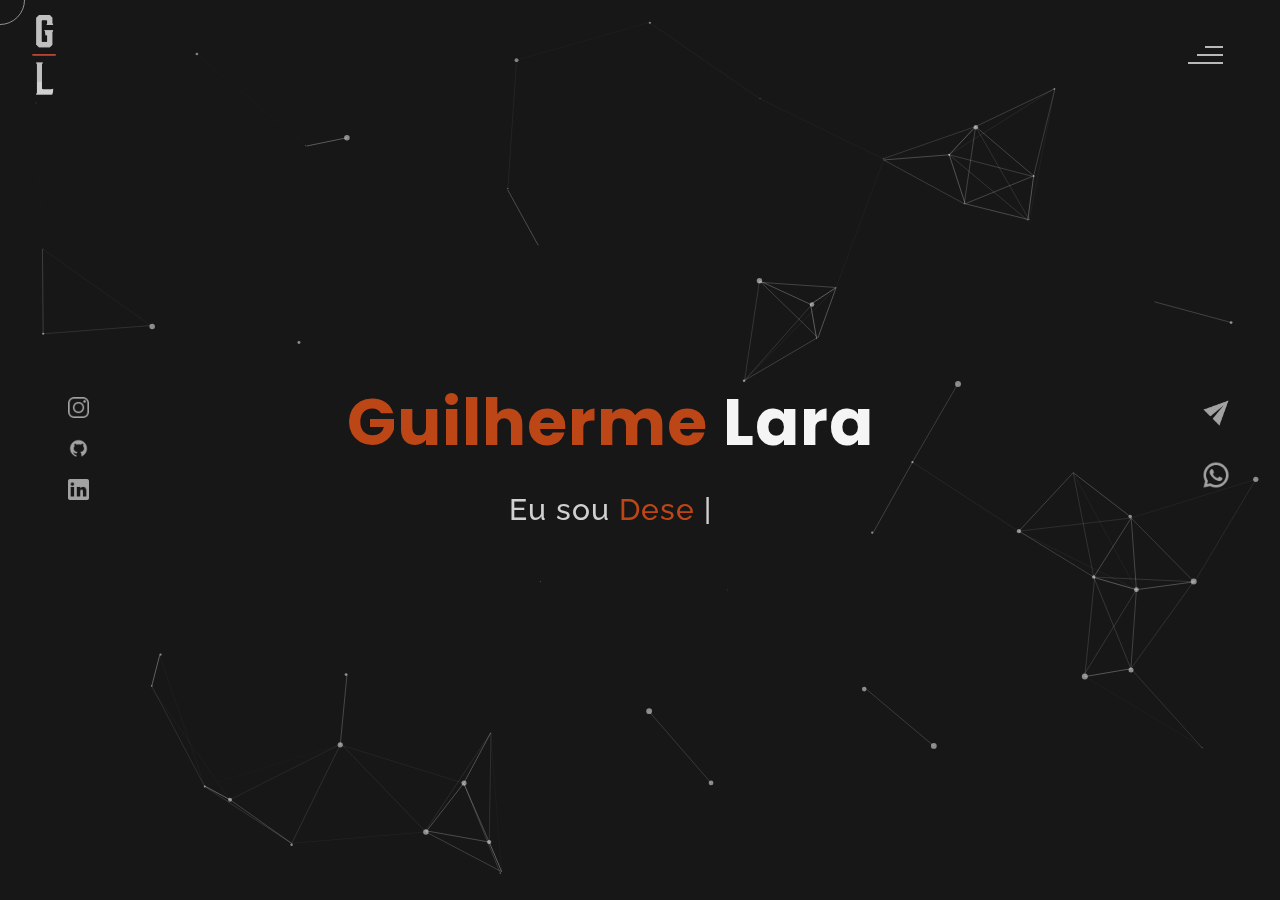
<file: index.html>
<!DOCTYPE html>
<html lang="en">
   <head>
      <meta charset="UTF-8">
      <meta name="viewport" content="width=device-width, initial-scale=1.0">
      <meta name="description" content="Willy Wonkas - Personal Portfolio Website Template" />
      <meta name="keywords" content="blog, business card, creative, creative portfolio, cv theme, online resume, personal, portfolio, professional cv, responsive portfolio, resume, resume theme, vcard" />
      <meta name="author" content="willy wonka" />
      <title>Guilherme Lara Portfolio</title>
      <!--favicon-img--> 
      <link rel="icon" type="image/png" href="images/favicon.png">
      <!--favicon-img-->
      <!--main css file should not be removed -->
      <link rel="stylesheet" href="css/index.css">
      <!--main css file-->
      <script src="https://cdnjs.cloudflare.com/ajax/libs/gsap/3.2.6/gsap.min.js"></script>
      <!-- Global site tag (gtag.js) - Google Analytics -->
      <script async src="https://www.googletagmanager.com/gtag/js?id=UA-224289001-1"></script>
      <script>
         window.dataLayer = window.dataLayer || [];
         function gtag(){dataLayer.push(arguments);}
         gtag('js', new Date());
         
         gtag('config', 'UA-224289001-1');
      </script>
      <!-- Google Tag Manager -->
      <script>(function(w,d,s,l,i){w[l]=w[l]||[];w[l].push({'gtm.start':
         new Date().getTime(),event:'gtm.js'});var f=d.getElementsByTagName(s)[0],
         j=d.createElement(s),dl=l!='dataLayer'?'&l='+l:'';j.async=true;j.src=
         'https://www.googletagmanager.com/gtm.js?id='+i+dl;f.parentNode.insertBefore(j,f);
         })(window,document,'script','dataLayer','GTM-WKQSX4Z');
      </script>
      <!-- End Google Tag Manager -->
   </head>
   <body>
      <!-- Google Tag Manager (noscript) -->
      <noscript><iframe src="https://www.googletagmanager.com/ns.html?id=GTM-WKQSX4Z"
         height="0" width="0" style="display:none;visibility:hidden"></iframe></noscript>
      <!-- End Google Tag Manager (noscript) -->
      <!--contains all the div-->
      <div id="all">
      <!--mouse  follower-->
      <div class="cursor"></div>
      <!--mouse  follower-->
      <!--loader-->
      <div id="loader">
         <span class="color">Guilherme</span>Lara 
      </div>
      <!--loader-end-->
      <!--link-screen-->
      <div id="breaker">
      </div>
      <div id="breaker-two">
      </div>
      <!--link-screen-->
      <!--Main-Section-->
      <!--Navigator-fullscreen-->
      <div id="navigation-content">
         <div class="logo">
            <a href="index.html">
            <img src="images/logo.png" alt="logo">
            </a>
         </div>
         <div class="navigation-close">
            <span class="close-first"></span>
            <span class="close-second"></span>
         </div>
         <div class="navigation-links">
            <a href="#" data-text="INICIO" id="home-link" >INICIO</a>
            <a href="#" data-text="SOBRE" id="about-link" >SOBRE</a>
            <a href="#" data-text="PORTFOLIO" id="portfolio-link" >PORTFOLIO</a>
            <a href="#" data-text="CONTATO" id="contact-link" >CONTATO</a>
         </div>
      </div>
      <!--Navigator-Fullscreen END-->
      <!--Home Page-->
      <!--Menubar-->
      <div id="navigation-bar">
         <a href="index.html">
         <img src="images/logo.png" alt="logo">
         </a>
         <div class="menubar">
            <span class="first-span"></span>
            <span class="second-span"></span>
            <span class="third-span"></span>
         </div>
      </div>
      <!--Menubar End-->
      <!--Header-->
      <div id="header">
         <div id="particles"></div>
         <!--Social Media Links-->
         <div class="social-media-links">
            <a href="https://www.instagram.com/guilaradev/?hl=pt-br" target="_blank"><img src="images/instagram logo.png" class="social-media" alt="instagram-logo"></a><!--Your instagram homepage link inser in place of "#"-->
            <a href="https://github.com/guilaradev" target="_blank"><img src="images/github.png" class="social-media" alt="facebook-logo"></a>
            <a href="https://www.linkedin.com/in/guilaradev/" target="_blank"><img src="images/linkedin logo.png" class="social-media" alt="linkedin-logo"></a>
         </div>
         <!--Social Media Links end-->
         <div class="header-content">
            <div class="header-content-box">
               <div class="firstline"><span class="color">Guilherme </span>Lara</div>
               <div class="secondline">
                  Eu sou
                  <span class="txt-rotate color" data-period="1200"data-rotate='[ " Desenvolvedor Back-End."]'></span>
                  <span class="slash">|</span>
               </div>
               <div class="contact">
                  <a class="email_btn_click" href="mailto:guilherme.lara.sec@outlook.com"><img src="images/mail.png" alt="email-pic" class="contactpic"></a><!--Your email Id write in place of "#"-->
                  <a class="wpp_btn_click" href="https://api.whatsapp.com/send?phone=5514991038230"><img src="images/wpp.png" alt="phone-pic" class="contactpic"></a><!--Your telephone number Id write in place of "#"-->
               </div>
            </div>
         </div>
         <!--header image-->
         <div class="header-image">
         </div>
         <!--header image end-->
      </div>
      <!--Header End-->
      <!--HomePage End-->
      <!--Main-Section End-->
      <!--about-->
      <div id="about">
         <!--about content-->
         <div id="about-content">
            <div class="about-header">
               Sobre <span class="color">Mim.</span>
            </div>
            <div class="about-main">
               <div class="about-first-paragraph wow">
                  <!--about description-->
                  <span class="about-first-line">
                  Eu sou 
                  <span class="color">Desenvolvedor Back-End.</span>
                  </span>
                  <br>
                  <span class="about-second-line">Olá, meu nome é Guilherme Lara, sou desenvolvedor de sistemas e iniciei minha vida na área da programação como <span style=" color: #bd4616;">Front-End</span>, apoś alguns anos de experiência resolvi migrar para a área de <span style=" color: #bd4616;">Back-End</span>.
                  <span class="about-second-line">Hoje estou construindo conhecimentos na área utilizando linguanges como <span style=" color: #bd4616;">PHP, Java, Python, Bancos de Dados como MySQL, MongoDB, Postrgres</span> e a criação de API's com <span style=" color: #bd4616;">Java e JavaScript</span>.
                  <span>Sou cursor de Ciência da Computação na Unip Bauru.</span></span>
                  <div class="cv">
                     <a href="https://drive.google.com/file/d/1n62kqxNRCO-8AHPfD8oABkjn8W38mMl1/view?usp=sharing" target="_blank"><button>Visualizar <span class="colors">CV</span></button></a>
                  </div>
               </div>
            </div>
         </div>
         <!--services start-->
         <div id="services">
            <!--services header-->
            <div class="services-heading wow">
               <span class="color">Meus</span> Serviços.
            </div>
            <!--services header end-->
            <!--services content-->
            <div class="services-content">
               <div class="service-one service wow">
                  <div class="service-img">
                     <img src="images/bd.png" alt="service-one">
                  </div>
                  <div class="service-description">
                     <h2>Banco de Dados</h2>
                     <p>Gerenciamento do Banco de Dados. Utilizando MySQL, MongoDB, SQL Server ou Postgres.</p>
                  </div>
               </div>
               <div class="service-two service wow">
                  <div class="service-img">
                     <img src="images/coding.png" alt="service-two">
                  </div>
                  <div class="service-description">
                     <h2>Desenvolvimento</h2>
                     <p>Desenvolvimento de sistemas utilizando Java, PHP ou Python juntamente com Banco de Dados.</p>
                  </div>
               </div>
               <div class="service-three service wow">
                  <div class="service-img">
                     <img src="images/manutencao.png" alt="service-three">
                  </div>
                  <div class="service-description">
                     <h2>Manutenção de Sites</h2>
                     <p>Consultorias para sites e suas funcionalidades para melhores aplicações de manutenções e ajustes de erros.</p>
                  </div>
               </div>
               <div class="service-three service wow">
                  <div class="service-img">
                     <img src="images/endpoint.png" alt="service-three">
                  </div>
                  <div class="service-description">
                     <h2>Business Partner</h2>
                     <p>Gestor de Negócios em sistemas de BPM para melhor gestão empresarial, tendo como foco a valorização do tempo por processos.</p>
                  </div>
               </div>
               <div class="service-three service wow">
                  <div class="service-img">
                     <img src="images/bulb.png" alt="service-three">
                  </div>
                  <div class="service-description">
                     <h2>Desenvolvimento de API</h2>
                     <p>Desenvolver API's para troca de dados entre sistemas diferentes. Usando o método de HTTP, juntamente com a conveção de nomeclatura correta e tratamento de errros. </p>
                  </div>
               </div>
            </div>
         </div>
         <!--services content end-->
         <!--services end-->
         <div id="skills">
            <div class="skills-header">
               Minhas <span class="color"> Habilidades.</span>
            </div>
            <div class="skills-content " style="text-align: center;">
               <div class="skill-html skill">
                  <div class="skill-text">
                     <div class="html">
                        PHP
                     </div>
                  </div>
                  <div class="html-prog wow prog">
                     <div class="html-progress wow"></div>
                  </div>
               </div>
               <div class="skill-html skill">
                  <div class="skill-text">
                     <div class="html">
                        Javascript
                     </div>
                  </div>
                  <div class="html-prog wow prog">
                     <div class="js-progress wow"></div>
                  </div>
               </div>
               <div class="skill-html skill">
                  <div class="skill-text">
                     <div class="html">
                        Node.Js
                     </div>
                  </div>
                  <div class="html-prog wow prog">
                     <div class="adobe-progress wow"></div>
                  </div>
               </div>
               <div class="skill-html skill">
                  <div class="skill-text">
                     <div class="html">
                        Java
                     </div>
                  </div>
                  <div class="html-prog wow prog">
                     <div class="php-progress wow"></div>
                  </div>
               </div>
               <div class="skill-html skill">
                  <div class="skill-text">
                     <div class="html">
                        Python
                     </div>
                  </div>
                  <div class="html-prog wow prog">
                     <div class="jquery-progress wow"></div>
                  </div>
               </div>
               <div class="skill-html skill">
                  <div class="skill-text">
                     <div class="html">
                        Banco de Dados
                     </div>
                  </div>
                  <div class="html-prog wow prog">
                     <div class="seo-progress wow"></div>
                  </div>
               </div>
            </div>
         </div>
         <!--copyright-section You Can Remove After Downloading-->
         <div class="footer">
            <div class="footer-text">
               <img src="./images/copyright.png" alt="copyright-img" class="images" height="14px">Guilherme Lara
            </div>
         </div>
         <!--copyright-section-->
      </div>
      <!--about end-->
      <!--portfolio-->
      <div id="portfolio">
         <div class="portfolio-header">
            <span class="color"> Meu </span> Portfólio.
            <div id="portfolio-content">
               <div class="portfolio portfolio-first">
                  <div class="portfolio-image">
                     <img class="img-fluid" src="images/sistemaDjango.png" alt="portfolio-first">
                  </div>
                  <div class="portfolio-text">
                     <h2>Sistema simples de galeria de fotos</h2>
                     <p>Sistema criado em Python com Django integrando AWS usando Bucket S3.</p>
                     <div class="button"><a href="https://github.com/guilaradev/aws-s3-jurid" target="_blank"><button><span class="index"> Ver Projeto<i class="gg-arrow-right"></i></span></button></a></div>
                  </div>
               </div>
               <div class="portfolio portfolio-fourth">
                  <div class=" portfolio-image">
                     <img class="img-fluid" src="images/sistema_sgs.png" alt="portfolio-fourth">
                  </div>
                  <div class="portfolio-text">
                     <h2>Sistema Gerencial Simples</h2>
                     <p>Criado em PHP e MySql utilizando o framework AdminLTE é um sistema simples de gerenciamento (ainda em desenvolvimento).</p>
                     <div class="button"><a href="https://github.com/guilaradev/SGS" target="_blank"><button><span class="index"> Ver Projeto<i class="gg-arrow-right"></i></span></button></a></div>
                  </div>
               </div>
            </div>
            <!--copyright-section You Can Remove After Downloading-->
           
            <!--copyright-section-->
         </div>
         <div class="footer">
            <div class="footer-text">
               <img src="./images/copyright.png" alt="copyright-img" class="images" height="14px"> Guilherme Lara
            </div>
         </div>
        </div>
         <!--portfolio end-->
         <!--contact-->
         <div id="contact">
            <div class="contact-header">
               Contato <span class="color"></span>
               <div class="contact-header-caption"> <span class="color"> Me envie uma</span> mensagem.</div>
            </div>
            <div class="contact-content">
               <!--Contact form-->
               <div class="contact-form">
                  <div class="form-header">
                     Entre em contato pelo Email
                  </div>
                  <form action="https://formsubmit.co/guilherme.lara.dev@outlook.com" method="POST">
                     <div class="input-line">
                        <input  id="name" name="name" type="text" placeholder="Seu nome" class="input-name form-control">
                        <input id="email" name="email" type="email" placeholder="Seu email"  class="input-name form-control">
                     </div>
                     <input type="text" name="subject" id="subject" placeholder="Assunto" class="input-subject form-control">
                     <textarea id ="body" name="message" class="input-textarea" placeholder="Entre com sua mensagem aqui..." rows="5"></textarea>
                     <button type="submit" id ="submit" value="send">Enviar</button>
                     <input type="hidden" name="_next" value="https://guilaradev.github.io/guilhermerdev.io/obrigado.html">
                  </form>
               </div>
               <!--Contact form-->
               <!--Contact information-->
               <div class="contact-info">
                  <div class="contact-info-header">
                     Informações de Contato
                  </div>
                  <div class="contact-info-content">
                     <div class="contect-info-content-line">
                        <img src="./images/icon-name.png" class="icon" alt="name-icon">
                        <div class="contact-info-icon-text">
                           <h6>Nome</h6>
                           <p>Guilherme de Almeida Lara</p>
                        </div>
                     </div>
                     <div class="contect-info-content-line">
                        <img src="./images/icon-location.png" class="icon" alt="location-icon">
                        <div class="contact-info-icon-text">
                           <h6>Localização</h6>
                           <p>Bauru, SP</p>
                        </div>
                     </div>
                     <div class="contect-info-content-line">
                        <img src="./images/icon-phone.png" class="icon" alt="phone-icon">
                        <div class="contact-info-icon-text">
                           <h6>Telefone</h6>
                           <p>+55 (14) 99103-8230</p>
                        </div>
                     </div>
                     <div class="contect-info-content-line">
                        <img src="./images/icon-email.png" class="icon" alt="email-icon">
                        <div class="contact-info-icon-text">
                           <h6>Email</h6>
                           <p>guilherme.lara.dev@outlook.com</p>
                        </div>
                     </div>
                  </div>
                  <!--Contact information end-->
               </div>
            </div>
            <!--copyright-section You Can Remove After Downloading-->
            <div class="footer">
               <div class="footer-text">
                  <img src="./images/copyright.png" alt="copyright-img" class="images" height="14px"> Guilherme Lara
               </div>
            </div>
            <!--copyright-section-->
         </div>
         <!--contact end-->
      </div>
      <!--all the divisions-->
      <script src="js/jquery.min.js"></script>
      <script src="js/particles.js"></script>
      <script src="js/particles.min.js"></script>
      <script src="js/index.js"></script>
      <!--particles script-->
      <script>
         particlesJS("particles", {"particles":{"number":{"value":40,"density":{"enable":true,"value_area":800}},"color":{"value":"#ffffff"},"shape":{"type":"circle","stroke":{"width":0,"color":"#000000"},"polygon":{"nb_sides":5},"image":{"src":"img/github.svg","width":100,"height":100}},"opacity":{"value":0.5,"random":false,"anim":{"enable":false,"speed":1,"opacity_min":0.1,"sync":false}},"size":{"value":3,"random":true,"anim":{"enable":false,"speed":40,"size_min":0.1,"sync":false}},"line_linked":{"enable":true,"distance":150,"color":"#ffffff","opacity":0.4,"width":1},"move":{"enable":true,"speed":6,"direction":"none","random":false,"straight":false,"out_mode":"out","bounce":false,"attract":{"enable":false,"rotateX":600,"rotateY":1200}}},"interactivity":{"detect_on":"canvas","events":{"onhover":{"enable":true,"mode":"repulse"},"onclick":{"enable":true,"mode":"push"},"resize":true},"modes":{"grab":{"distance":400,"line_linked":{"opacity":1}},"bubble":{"distance":400,"size":40,"duration":2,"opacity":8,"speed":3},"repulse":{"distance":200,"duration":0.4},"push":{"particles_nb":4},"remove":{"particles_nb":2}}},"retina_detect":true});
           
      </script>
   </body>
</html>
</file>
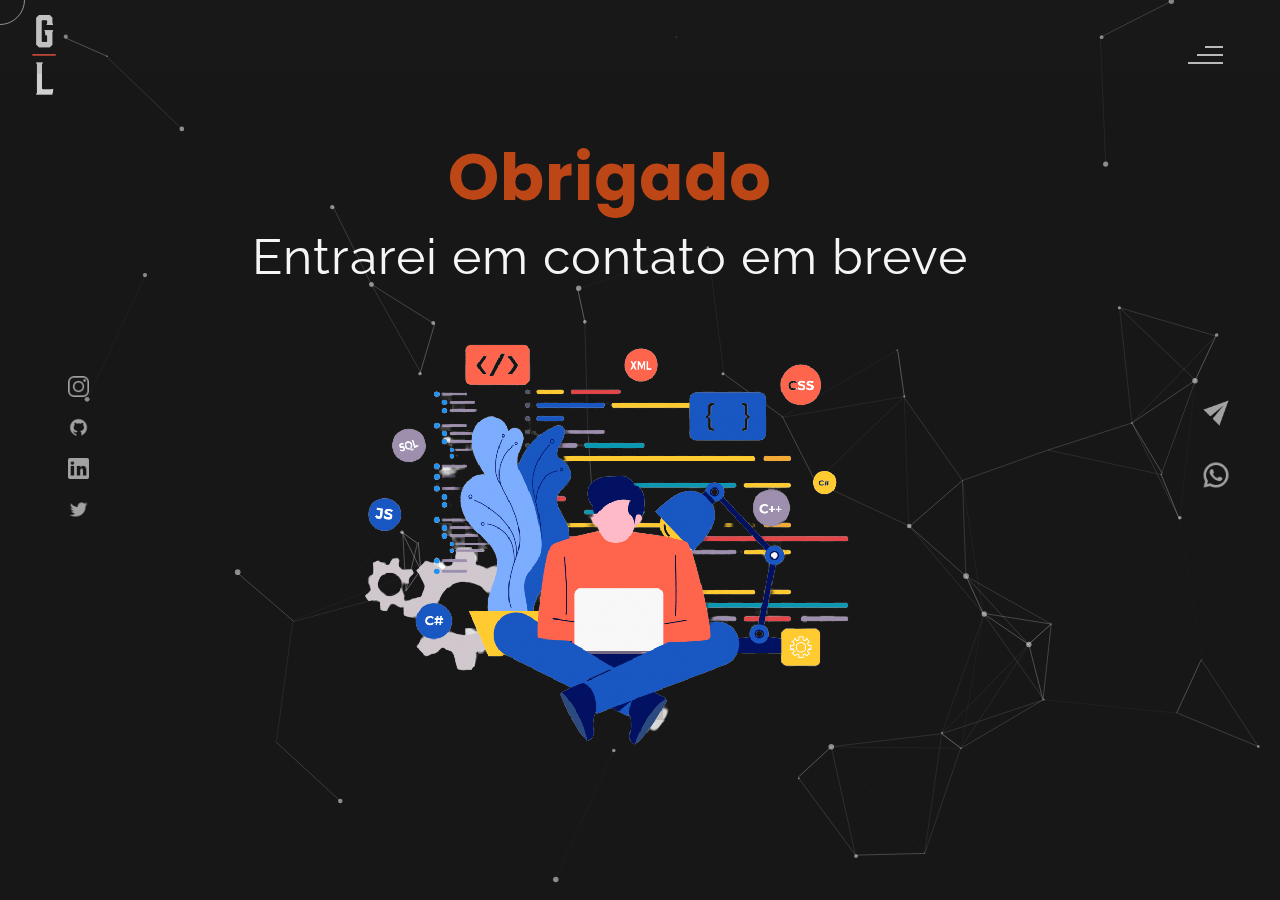
<file: obrigado.html>
<!DOCTYPE html>
<html lang="en">
<head>
    <meta charset="UTF-8">
    <meta name="viewport" content="width=device-width, initial-scale=1.0">
    <meta name="description" content="Willy Wonkas - Personal Portfolio Website Template" />
	<meta name="keywords" content="blog, business card, creative, creative portfolio, cv theme, online resume, personal, portfolio, professional cv, responsive portfolio, resume, resume theme, vcard" />
	<meta name="author" content="willy wonka" />
    <title>Guilherme Lara Portfolio</title>
  <!--favicon-img--> 
   <link rel="icon" type="image/png" href="images/favicon.png">
   <!--favicon-img-->
   <!--main css file should not be removed -->
    <link rel="stylesheet" href="css/index.css">
    <!--main css file-->
    <script src="https://cdnjs.cloudflare.com/ajax/libs/gsap/3.2.6/gsap.min.js"></script>
    <!-- Global site tag (gtag.js) - Google Analytics -->
    <script async src="https://www.googletagmanager.com/gtag/js?id=UA-224289001-1"></script>
    <script>
    window.dataLayer = window.dataLayer || [];
    function gtag(){dataLayer.push(arguments);}
    gtag('js', new Date());

    gtag('config', 'UA-224289001-1');
    </script>

    <!-- Google Tag Manager -->
    <script>(function(w,d,s,l,i){w[l]=w[l]||[];w[l].push({'gtm.start':
    new Date().getTime(),event:'gtm.js'});var f=d.getElementsByTagName(s)[0],
    j=d.createElement(s),dl=l!='dataLayer'?'&l='+l:'';j.async=true;j.src=
    'https://www.googletagmanager.com/gtm.js?id='+i+dl;f.parentNode.insertBefore(j,f);
    })(window,document,'script','dataLayer','GTM-WKQSX4Z');</script>
    <!-- End Google Tag Manager -->

</head>
<body>
    <!-- Google Tag Manager (noscript) -->
    <noscript><iframe src="https://www.googletagmanager.com/ns.html?id=GTM-WKQSX4Z"
    height="0" width="0" style="display:none;visibility:hidden"></iframe></noscript>
    <!-- End Google Tag Manager (noscript) -->
    <!--contains all the div-->
    <div id="all">
    <!--mouse  follower-->
        <div class="cursor"></div>
    <!--mouse  follower-->
    <!--loader-->
        <div id="loader">
            <span class="color">Guilherme</span>Lara 
        </div>
    <!--loader-end-->
    <!--link-screen-->
        <div id="breaker">
        </div>
        <div id="breaker-two">
        </div>
    <!--link-screen-->
        <!--Main-Section-->
        <!--Navigator-fullscreen-->
        <div id="navigation-content">
            <div class="logo">
               <a href="index.html">
                   <img src="images/logo.png" alt="logo">
                 </a>
            </div>
            <div class="navigation-close">
                <span class="close-first"></span>
                <span class="close-second"></span>
            </div>
            <div class="navigation-links">
                <a href="index.html" data-text="INICIO" id="home-link" >INICIO</a>
                <a href="#" data-text="SOBRE" id="about-link" >SOBRE</a>
                <a href="#" data-text="PORTFOLIO" id="portfolio-link" >PORTFOLIO</a>
                <a href="#" data-text="CONTATO" id="contact-link" >CONTATO</a>
            </div>
        </div>
        <!--Navigator-Fullscreen END-->
          <!--Home Page-->
        <!--Menubar-->
        <div id="navigation-bar">
            <a href="index.html">
                <img src="images/logo.png" alt="logo">
            </a>
            <div class="menubar">
                <span class="first-span"></span>
                <span class="second-span"></span>
                <span class="third-span"></span>
            </div>
        </div>
        <!--Menubar End-->
          <!--Header-->
        <div id="header">
            <div id="particles"></div>
              <!--Social Media Links-->
            <div class="social-media-links">
               <a href="https://www.instagram.com/guilaradev/?hl=pt-br" target="_blank"><img src="images/instagram logo.png" class="social-media" alt="instagram-logo"></a><!--Your instagram homepage link inser in place of "#"-->
                <a href="https://github.com/guilaradev" target="_blank"><img src="images/github.png" class="social-media" alt="facebook-logo"></a>
                <a href="https://www.linkedin.com/in/guilaradev/" target="_blank"><img src="images/linkedin logo.png" class="social-media" alt="linkedin-logo"></a>
                <a href="https://twitter.com/guilaradev" target="_blank"><img src="images/twitter logo.png" class="social-media" alt="twitter-logo"></a>

            </div>
            <!--Social Media Links end-->
            <div class="header-content">
                <div class="header-content-box">
                <div class="firstline"><span class="color">Obrigado</span>
                </div>
                <div>Entrarei em contato em breve</div>
               <img src="images/developer.png" class="img-fluid obrigado-img" alt="">
        </div>
                    <div class="contact">
                <a class="email_btn_click" href="mailto:guilherme.lara.sec@outlook.com"><img src="images/mail.png" alt="email-pic" class="contactpic"></a><!--Your email Id write in place of "#"-->
                <a class="wpp_btn_click" href="https://api.whatsapp.com/send?phone=5514996430356"><img src="images/wpp.png" alt="phone-pic" class="contactpic"></a><!--Your telephone number Id write in place of "#"-->
                    </div>    
            </div>
            </div>
            <!--header image-->
            
            <!--header image end-->
        </div>
           <!--Header End-->
        <!--HomePage End-->
        <!--Main-Section End-->
       
     </div>
        <!--contact end-->
    </div>
    <!--all the divisions-->
    <script src="js/jquery.min.js"></script>
    <script src="js/particles.js"></script>
    <script src="js/particles.min.js"></script>
    <script src="js/index.js"></script>
    <!--particles script-->
    <script>
  particlesJS("particles", {"particles":{"number":{"value":40,"density":{"enable":true,"value_area":800}},"color":{"value":"#ffffff"},"shape":{"type":"circle","stroke":{"width":0,"color":"#000000"},"polygon":{"nb_sides":5},"image":{"src":"img/github.svg","width":100,"height":100}},"opacity":{"value":0.5,"random":false,"anim":{"enable":false,"speed":1,"opacity_min":0.1,"sync":false}},"size":{"value":3,"random":true,"anim":{"enable":false,"speed":40,"size_min":0.1,"sync":false}},"line_linked":{"enable":true,"distance":150,"color":"#ffffff","opacity":0.4,"width":1},"move":{"enable":true,"speed":6,"direction":"none","random":false,"straight":false,"out_mode":"out","bounce":false,"attract":{"enable":false,"rotateX":600,"rotateY":1200}}},"interactivity":{"detect_on":"canvas","events":{"onhover":{"enable":true,"mode":"repulse"},"onclick":{"enable":true,"mode":"push"},"resize":true},"modes":{"grab":{"distance":400,"line_linked":{"opacity":1}},"bubble":{"distance":400,"size":40,"duration":2,"opacity":8,"speed":3},"repulse":{"distance":200,"duration":0.4},"push":{"particles_nb":4},"remove":{"particles_nb":2}}},"retina_detect":true});
    </script>

</body>
</html>
</file>
